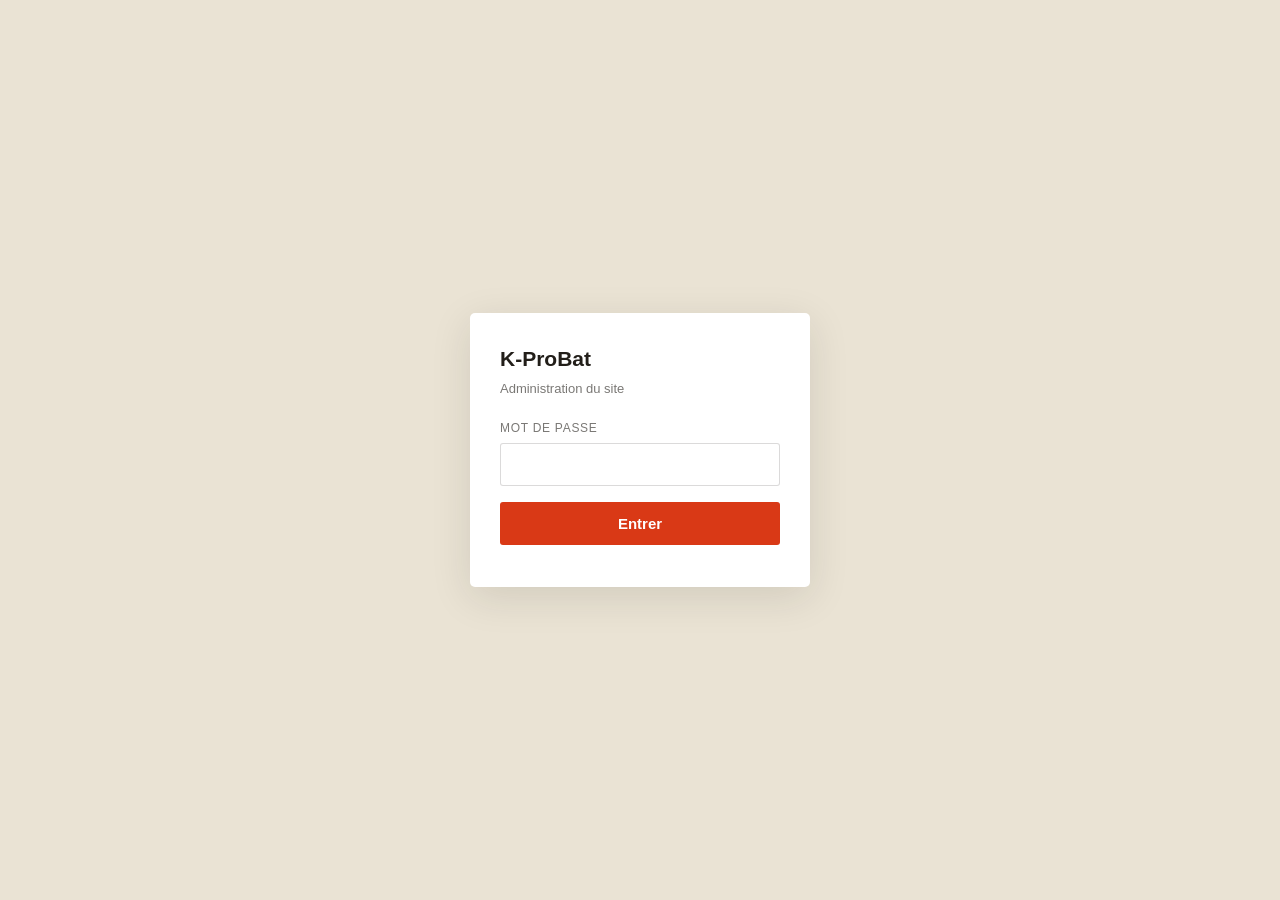
<file: src/admin.html>
<!DOCTYPE html>
<!-- ══════════════════════════════════════════════════════════════════════
     INTERFACE D'ADMINISTRATION — page privée, jamais indexée.
     Elle ne fait rien toute seule : elle parle à worker/admin.js, qui écrit
     dans le dépôt GitHub. Le déploiement habituel fait le reste.
     Pas de bibliothèque externe : tout est dans ce fichier.
     ══════════════════════════════════════════════════════════════════════ -->
<html lang="fr">
<head>
<meta charset="UTF-8">
<meta name="viewport" content="width=device-width, initial-scale=1">
<meta name="robots" content="noindex, nofollow">
<title>Administration — K-ProBat</title>
<link rel="icon" href="/assets/icons/favicon.svg" type="image/svg+xml">
<style>
:root{--ink:#221E19;--cream:#EAE3D4;--acc:#D93916;--ok:#25D366;--bord:rgba(34,30,25,.16)}
*{box-sizing:border-box}
body{margin:0;background:var(--cream);color:var(--ink);font:15px/1.55 -apple-system,BlinkMacSystemFont,'Segoe UI',Roboto,sans-serif}
button{font:inherit;cursor:pointer;border:none;border-radius:3px}
input,textarea,select{font:inherit;width:100%;padding:9px 11px;border:1px solid var(--bord);border-radius:3px;background:#fff;color:var(--ink)}
textarea{min-height:88px;resize:vertical}
label{display:block;font-size:12px;letter-spacing:.06em;text-transform:uppercase;color:rgba(34,30,25,.6);margin:12px 0 5px}

/* --- connexion --- */
#connexion{min-height:100dvh;display:flex;align-items:center;justify-content:center;padding:24px}
#connexion form{width:100%;max-width:340px;background:#fff;padding:30px;border-radius:5px;box-shadow:0 10px 40px rgba(34,30,25,.12)}
#connexion h1{margin:0 0 4px;font-size:21px}
#connexion p{margin:0 0 20px;font-size:13px;color:rgba(34,30,25,.6)}

/* --- cadre --- */
header{position:sticky;top:0;z-index:20;background:var(--ink);color:var(--cream);display:flex;align-items:center;gap:14px;padding:11px 16px;flex-wrap:wrap}
header b{font-size:14px;letter-spacing:.08em;text-transform:uppercase}
header .grandit{flex:1}
.btn{padding:10px 18px;background:var(--acc);color:#fff;font-weight:700}
.btn:disabled{opacity:.5;cursor:not-allowed}
.btn-2{background:transparent;color:var(--cream);border:1px solid rgba(234,227,212,.4);padding:9px 14px}

nav{display:flex;gap:4px;padding:10px 16px 0;flex-wrap:wrap;background:var(--cream);position:sticky;top:52px;z-index:19}
nav button{padding:9px 15px;background:transparent;border:1px solid transparent;color:rgba(34,30,25,.62);font-weight:600}
nav button[aria-selected=true]{background:#fff;border-color:var(--bord);color:var(--ink)}

main{display:grid;grid-template-columns:minmax(0,1fr) minmax(0,1fr);gap:18px;padding:16px;align-items:start}
@media (max-width:1000px){main{grid-template-columns:1fr}#apercu{display:none}}
#apercu{position:sticky;top:104px;height:calc(100dvh - 128px);background:#fff;border:1px solid var(--bord);border-radius:5px;overflow:hidden;display:flex;flex-direction:column}
#apercu .barre{display:flex;align-items:center;gap:10px;padding:8px 12px;border-bottom:1px solid var(--bord);font-size:12px;color:rgba(34,30,25,.6)}
#apercu iframe{flex:1;border:0;width:100%}

.bloc{background:#fff;border:1px solid var(--bord);border-radius:5px;padding:16px;margin-bottom:14px}
.bloc h2{margin:0 0 4px;font-size:16px}
.bloc .aide{margin:0 0 14px;font-size:13px;color:rgba(34,30,25,.6)}
.carte{display:grid;grid-template-columns:112px minmax(0,1fr);gap:14px;padding:14px 0;border-top:1px solid var(--bord)}
.carte:first-of-type{border-top:0}
.vignette{width:112px;height:112px;object-fit:cover;border-radius:3px;background:#eee;display:block;cursor:pointer;border:1px solid var(--bord)}
.vignette:hover{outline:2px solid var(--acc);outline-offset:2px}
.sous{font-size:11px;color:rgba(34,30,25,.5);text-align:center;margin-top:5px;cursor:pointer;text-decoration:underline}
.num{font-weight:800;color:var(--acc);font-size:12px;letter-spacing:.1em}

/* --- sélecteur de photo --- */
dialog{border:0;border-radius:6px;padding:0;max-width:820px;width:94vw;box-shadow:0 20px 60px rgba(0,0,0,.3)}
dialog::backdrop{background:rgba(34,30,25,.55)}
.tete{display:flex;align-items:center;gap:12px;padding:14px 18px;border-bottom:1px solid var(--bord)}
.tete h3{margin:0;font-size:16px;flex:1}
.grille{display:grid;grid-template-columns:repeat(auto-fill,minmax(128px,1fr));gap:10px;padding:16px;max-height:62vh;overflow:auto}
.grille figure{margin:0;cursor:pointer;border:2px solid transparent;border-radius:4px;overflow:hidden}
.grille figure:hover{border-color:var(--acc)}
.grille img{width:100%;height:96px;object-fit:cover;display:block}
.grille figcaption{font-size:10px;padding:4px 5px;color:rgba(34,30,25,.6);word-break:break-all}
.pied{padding:14px 18px;border-top:1px solid var(--bord);display:flex;gap:10px;align-items:center;flex-wrap:wrap}

#etat{position:fixed;left:50%;transform:translateX(-50%);bottom:22px;z-index:60;max-width:min(560px,92vw);padding:14px 18px;border-radius:4px;background:var(--ink);color:var(--cream);box-shadow:0 10px 30px rgba(0,0,0,.25);white-space:pre-line;display:none}
#etat.bien{background:#12421f}
#etat.mal{background:#7d1d0c}
/* Message DANS le sélecteur de photo : il ne disparaît jamais tout seul.
   Une erreur de téléversement doit rester lisible là où on l'a déclenchée. */
#etatPhoto{display:none;margin:0;padding:12px 18px;border-top:1px solid var(--bord);
  font-size:13.5px;line-height:1.5;white-space:pre-line}
#etatPhoto.mal{display:block;background:#fdecea;color:#7d1d0c}
#etatPhoto.bien{display:block;background:#eaf4ec;color:#12421f}
#etatPhoto.info{display:block;background:#f3f0ea;color:var(--ink)}
.cache{display:none !important}
</style>
</head>
<body>

<section id="connexion">
  <form id="formConnexion">
    <h1>K-ProBat</h1>
    <p>Administration du site</p>
    <label for="mdp">Mot de passe</label>
    <input id="mdp" type="password" autocomplete="current-password" required>
    <button class="btn" style="width:100%;margin-top:16px" type="submit">Entrer</button>
    <p id="erreurConnexion" style="color:var(--acc);margin:12px 0 0"></p>
  </form>
</section>

<div id="app" class="cache">
  <header>
    <b>K-ProBat — Administration</b>
    <span class="grandit"></span>
    <span id="compteur" style="font-size:12.5px;opacity:.75"></span>
    <button class="btn" id="publier" disabled>Publier</button>
    <button class="btn-2" id="deconnexion">Quitter</button>
  </header>

  <nav id="onglets">
    <button data-vue="bandeau" aria-selected="true">Bandeau d'accueil</button>
    <button data-vue="accueil" aria-selected="false">Accueil</button>
    <button data-vue="realisations" aria-selected="false">Réalisations</button>
    <button data-vue="siporex" aria-selected="false">Page Siporex</button>
    <button data-vue="villes" aria-selected="false">Pages villes</button>
  </nav>

  <main>
    <div id="editeur"></div>
    <div id="apercu">
      <div class="barre">
        <span id="apercuTitre">Aperçu</span>
        <span style="flex:1"></span>
        <button class="btn-2" style="color:var(--ink);border-color:var(--bord);padding:5px 10px;font-size:12px" id="rafraichir">Revoir la version en ligne</button>
      </div>
      <iframe id="cadre" title="Aperçu du site"></iframe>
    </div>
  </main>
</div>

<dialog id="choixPhoto">
  <div class="tete">
    <h3>Choisir une photo</h3>
    <button class="btn-2" style="color:var(--ink);border-color:var(--bord)" onclick="choixPhoto.close()">Fermer</button>
  </div>
  <div class="grille" id="grillePhotos"></div>
  <div class="pied">
    <button class="btn" id="boutonEnvoi">Ajouter une photo depuis mon appareil</button>
    <input type="file" id="fichier"
           accept="image/jpeg,image/png,image/webp,image/heic,image/heif,.heic,.heif" class="cache">
    <span style="font-size:12.5px;color:rgba(34,30,25,.6)">JPEG, PNG ou HEIC (iPhone). Redimensionnée automatiquement.</span>
  </div>
  <p id="etatPhoto"></p>
</dialog>

<div id="etat"></div>

<script>
(function () {
  'use strict';
  var D = null;            // les données chargées depuis le dépôt
  var vue = 'bandeau';
  var modifie = false;
  var ciblePhoto = null;   // fonction appelée quand une photo est choisie
  var cheminPhoto = null;  // chemin JSON de cette photo, pour l'aperçu direct

  var $ = function (s) { return document.querySelector(s); };
  var ech = function (s) {
    return String(s == null ? '' : s).replace(/&/g, '&amp;').replace(/</g, '&lt;')
      .replace(/>/g, '&gt;').replace(/"/g, '&quot;');
  };

  function dire(msg, genre) {
    var e = $('#etat');
    e.textContent = msg;
    e.className = genre || '';
    e.style.display = 'block';
    clearTimeout(dire.t);
    dire.t = setTimeout(function () { e.style.display = 'none'; }, genre === 'mal' ? 12000 : 6000);
  }

  function api(chemin, options) {
    return fetch('/api/admin/' + chemin, Object.assign({ headers: { 'content-type': 'application/json' } }, options || {}))
      .then(function (r) { return r.json().then(function (d) { return { http: r.status, d: d }; }); });
  }

  function marquerModifie() {
    modifie = true;
    $('#publier').disabled = false;
    $('#compteur').textContent = 'modifications non publiées';
    majTitreApercu();
  }

  /* ---- APERÇU DIRECT ---------------------------------------------------
     L'aperçu est une iframe de la MÊME origine : son document est donc
     accessible, et on peut y écrire. Chaque élément modifiable du site porte
     un attribut data-champ dont la valeur est le chemin exact dans le JSON
     (« savoirFaire.2.t », « bandeau.0.img »…). On retrouve l'élément par ce
     chemin et on le met à jour à la frappe : plus besoin d'attendre la
     reconstruction du site pour voir sa modification.
     Un champ « …alt » n'a pas d'élément à lui : il décrit la photo, donc il
     modifie l'attribut alt de l'élément marqué « …img » correspondant. */
  function elementsPour(champ) {
    var doc = $('#cadre').contentDocument;
    if (!doc) return { doc: null, els: [], attribut: null };
    var cible = champ, attribut = null;
    if (/\.alt$/.test(champ)) { cible = champ.replace(/\.alt$/, '.img'); attribut = 'alt'; }
    else if (champ === 'betonCellulaire.imgAlt') { cible = 'betonCellulaire.img'; attribut = 'alt'; }
    return {
      doc: doc,
      els: [].slice.call(doc.querySelectorAll('[data-champ="' + cible + '"]')),
      attribut: attribut,
    };
  }

  function patcher(champ, valeur) {
    var t;
    try { t = elementsPour(champ); } catch (e) { return; } // iframe pas encore prête
    if (!t.doc) return;
    t.els.forEach(function (el) {
      if (t.attribut === 'alt') { el.setAttribute('alt', valeur); return; }
      if (el.tagName === 'IMG') {
        var dossier = champ === 'partage.img' ? '/assets/og/' : '/assets/img/';
        el.setAttribute('src', dossier + valeur);
        return;
      }
      // Les paragraphes de la section béton cellulaire contiennent du gras :
      // on garde donc le HTML pour ces champs, du texte simple pour les autres.
      if (/[<>]/.test(valeur)) el.innerHTML = valeur; else el.textContent = valeur;
    });
  }

  // Réapplique TOUTES les valeurs courantes : après un changement de page
  // dans l'aperçu, le document est neuf et ne connaît pas le brouillon.
  function rejouerToutLeBrouillon() {
    if (!D) return;
    var c = D.contenu;
    (c.bandeau || []).forEach(function (b, i) {
      patcher('bandeau.' + i + '.img', b.img); patcher('bandeau.' + i + '.alt', b.alt);
    });
    c.savoirFaire.forEach(function (m, i) {
      patcher('savoirFaire.' + i + '.img', m.img);
      patcher('savoirFaire.' + i + '.t', m.t);
      patcher('savoirFaire.' + i + '.tech', m.tech);
    });
    c.realisations.forEach(function (r, i) {
      patcher('realisations.' + i + '.img', r.img);
      patcher('realisations.' + i + '.t', r.t);
      patcher('realisations.' + i + '.meta', r.meta);
    });
    var bc = c.betonCellulaire;
    ['p1', 'p2', 'p3', 'chiffre', 'chiffreTexte', 'img'].forEach(function (k) {
      patcher('betonCellulaire.' + k, bc[k]);
    });
    patcher('betonCellulaire.imgAlt', bc.imgAlt);
    ['photo1', 'photo2', 'photo3'].forEach(function (k) {
      var ph = c.pagePilier[k];
      patcher('pagePilier.' + k + '.img', ph.img);
      patcher('pagePilier.' + k + '.legende', ph.legende);
      patcher('pagePilier.' + k + '.alt', ph.alt);
    });
  }

  function majTitreApercu() {
    $('#apercuTitre').textContent = modifie
      ? 'Aperçu de vos modifications (non publiées)'
      : 'Version en ligne';
    $('#apercuTitre').style.color = modifie ? 'var(--acc)' : '';
  }

  /* ---- connexion ------------------------------------------------------- */
  $('#formConnexion').addEventListener('submit', function (ev) {
    ev.preventDefault();
    api('connexion', { method: 'POST', body: JSON.stringify({ motDePasse: $('#mdp').value }) })
      .then(function (r) {
        if (!r.d.ok) { $('#erreurConnexion').textContent = r.d.erreur || 'Connexion impossible.'; return; }
        $('#connexion').classList.add('cache');
        $('#app').classList.remove('cache');
        charger();
      })
      .catch(function () { $('#erreurConnexion').textContent = 'Le site ne répond pas.'; });
  });

  $('#deconnexion').addEventListener('click', function () {
    if (modifie && !confirm('Des modifications ne sont pas publiées. Quitter quand même ?')) return;
    api('deconnexion', { method: 'POST' }).then(function () { location.reload(); });
  });

  /* ---- chargement ------------------------------------------------------ */
  function charger() {
    api('contenu').then(function (r) {
      if (!r.d.ok) { dire(r.d.erreur || 'Chargement impossible.', 'mal'); return; }
      D = r.d;
      dessiner();
      $('#cadre').src = '/';
    });
  }

  // Recharger la page remet la version PUBLIÉE : on réapplique donc aussitôt
  // le brouillon, sinon l'utilisateur verrait ses modifications disparaître.
  $('#cadre').addEventListener('load', function () {
    if (/[?&]enligne=/.test($('#cadre').src)) return; // comparaison volontaire
    setTimeout(rejouerToutLeBrouillon, 60);
  });

  // « Revoir la version en ligne » : on recharge SANS réappliquer, pour
  // comparer avec ce qui est réellement publié.
  $('#rafraichir').addEventListener('click', function () {
    var garde = modifie;
    modifie = false;
    $('#cadre').src = $('#cadre').src.split('?')[0] + '?enligne=' + Date.now();
    setTimeout(function () { modifie = garde; majTitreApercu(); }, 1200);
    $('#apercuTitre').textContent = 'Version en ligne';
    $('#apercuTitre').style.color = '';
  });

  /* ---- sélecteur de photo --------------------------------------------- */
  function ouvrirPhotos(surChoix, chemin) {
    ciblePhoto = surChoix;
    cheminPhoto = chemin || null;
    $('#grillePhotos').innerHTML = D.photos.map(function (n) {
      return '<figure data-nom="' + ech(n) + '"><img src="/assets/img/' + encodeURIComponent(n) +
        '" alt="" loading="lazy"><figcaption>' + ech(n) + '</figcaption></figure>';
    }).join('');
    direPhoto('');                       // on repart d'un message vide
    // showModal() sur une boîte déjà ouverte lève une erreur : après un envoi,
    // on ne fait que rafraîchir la grille.
    if (!$('#choixPhoto').open) $('#choixPhoto').showModal();
  }

  $('#grillePhotos').addEventListener('click', function (ev) {
    var f = ev.target.closest('figure');
    if (!f || !ciblePhoto) return;
    ciblePhoto(f.dataset.nom);
    if (cheminPhoto) patcher(cheminPhoto, f.dataset.nom);
    $('#choixPhoto').close();
    marquerModifie();
    dessiner();
  });

  $('#boutonEnvoi').addEventListener('click', function () { $('#fichier').click(); });

  /* ---- téléversement d'une photo --------------------------------------
     Message affiché DANS le sélecteur, et qui ne s'efface jamais tout seul :
     une erreur ici doit rester lisible sous les yeux, à l'endroit où on l'a
     déclenchée. C'est `dire()` qui sert aux messages fugaces de la page. */
  function direPhoto(msg, genre) {
    var e = $('#etatPhoto');
    e.textContent = msg || '';
    e.className = msg ? (genre || 'info') : '';
  }

  var EXT_HEIC = /\.(heic|heif)$/i;
  var estHeic = function (f) {
    return EXT_HEIC.test(f.name || '') || /hei[cf]/i.test(f.type || '');
  };

  // Message d'aide, affiché seulement quand le navigateur ne SAIT PAS lire le
  // HEIC. Safari (iPhone, Mac récent) le lit ; Chrome et Firefox non.
  var AIDE_HEIC =
    'Cette photo est au format HEIC (format par défaut de l\'iPhone) et ce '
    + 'navigateur ne sait pas l\'ouvrir.\n\n'
    + 'Trois façons de s\'en sortir, au choix :\n'
    + '• Ouvrir cette page sur l\'iPhone lui-même (Safari sait lire le HEIC).\n'
    + '• Se l\'envoyer par WhatsApp ou par e-mail : la photo arrive en JPEG.\n'
    + '• Sur l\'iPhone : Réglages → Appareil photo → Formats → « Le plus '
    + 'compatible ». Les photos suivantes seront prises en JPEG.';

  // Décode le fichier en quelque chose que le canvas sait dessiner.
  // createImageBitmap d'abord : c'est LUI qui sait lire le HEIC là où le
  // système le sait (Safari). <img> ensuite, pour les navigateurs plus âgés.
  function decoder(fichier) {
    var parImage = function () {
      return new Promise(function (resolve, reject) {
        var img = new Image();
        var url = URL.createObjectURL(fichier);
        img.onload = function () { URL.revokeObjectURL(url); resolve(img); };
        img.onerror = function () {
          URL.revokeObjectURL(url);
          reject(new Error(estHeic(fichier) ? AIDE_HEIC : 'Photo illisible : le format n\'est pas reconnu.'));
        };
        img.src = url;
      });
    };
    if (typeof createImageBitmap !== 'function') return parImage();
    return createImageBitmap(fichier).catch(parImage);
  }

  // Redimensionne et compresse dans le navigateur : une photo de téléphone
  // fait 4 à 8 Mo, elle rendrait le site lent et dépasserait la limite.
  function preparer(fichier) {
    return decoder(fichier).then(function (src) {
      var max = 1600;
      var l = src.width, h = src.height;
      if (!l || !h) throw new Error('Photo illisible : dimensions inconnues.');
      if (l > max) { h = Math.round(h * max / l); l = max; }
      var c = document.createElement('canvas');
      c.width = l; c.height = h;
      c.getContext('2d').drawImage(src, 0, 0, l, h);
      if (src.close) src.close();
      var q = 0.85, url;
      do { url = c.toDataURL('image/jpeg', q); q -= 0.07; }
      while (url.length * 0.75 > 250 * 1024 && q > 0.5);

      // Un canvas qui échoue (mémoire, image trop grande sur iOS) ne lève pas
      // d'erreur : il renvoie « data:, ». Sans ce contrôle, cette chaîne part
      // vers GitHub comme si c'était une photo, et l'échec est incompréhensible.
      // 512 caractères : très en dessous de la plus petite photo réelle
      // (une photo de chantier compressée en fait ~200 000), mais très
      // au-dessus de ce que produit un canvas en échec.
      if (!/^data:image\/jpeg;base64,[A-Za-z0-9+/=]+$/.test(url) || url.length < 512) {
        throw new Error(
          'Le navigateur n\'a pas réussi à convertir cette photo : le résultat '
          + 'est vide.\n\nC\'est en général une photo trop grande pour la '
          + 'mémoire de l\'appareil. Réessayez avec une photo plus légère.');
      }
      return url;
    });
  }

  $('#fichier').addEventListener('change', function (ev) {
    var f = ev.target.files[0];
    if (!f) return;
    var nom = prompt(
      'Nom du fichier ?\n\nMinuscules, chiffres et tirets, sans accent. Exemple :\nbeton-cellulaire-elevation-peronnas.jpg',
      f.name.toLowerCase().replace(/\.(jpe?g|png|webp)$/i, '').normalize('NFD').replace(/[̀-ͯ]/g, '')
        .replace(/[^a-z0-9]+/g, '-').replace(/^-+|-+$/g, '').slice(0, 60) + '.jpg');
    if (!nom) return;

    // Une photo du même nom existe déjà : on ne l'écrase JAMAIS en silence.
    // Elle peut servir ailleurs sur le site — la remplacer changerait ces
    // endroits-là aussi, sans que personne ne l'ait demandé.
    var ecraser = D.photos.indexOf(nom) !== -1;
    if (ecraser && !confirm(
        'Une photo nommée « ' + nom + ' » existe déjà.\n\n'
        + 'La remplacer changera cette photo PARTOUT où elle est utilisée sur '
        + 'le site.\n\nRemplacer quand même ?\n'
        + '(Annuler : relancez l\'envoi et choisissez un autre nom.)')) {
      direPhoto('Envoi annulé. La photo « ' + nom + ' » n\'a pas été touchée.', 'info');
      ev.target.value = '';
      return;
    }

    direPhoto('Préparation de la photo…', 'info');
    preparer(f)
      .then(function (donnees) {
        direPhoto('Envoi en cours…', 'info');
        return api('photo', {
          method: 'POST',
          body: JSON.stringify({ nom: nom, donnees: donnees, ecraser: ecraser }),
        });
      })
      .then(function (r) {
        if (!r.d.ok) { direPhoto(r.d.erreur || 'Envoi impossible.', 'mal'); return; }
        if (D.photos.indexOf(r.d.nom) === -1) D.photos.push(r.d.nom);
        D.photos.sort();
        var cible = ciblePhoto, chemin = cheminPhoto;
        ouvrirPhotos(cible, chemin);
        direPhoto(r.d.remplacee
          ? 'Photo « ' + r.d.nom + ' » remplacée. Elle est à jour partout où elle est utilisée.'
          : 'Photo ajoutée. Choisissez-la dans la liste pour l\'utiliser.', 'bien');
      })
      .catch(function (e) { direPhoto(e.message, 'mal'); });
    ev.target.value = '';
  });

  /* ---- champs ---------------------------------------------------------- */
  function champ(etiquette, valeur, surChangement, multiligne, chemin) {
    var id = 'c' + Math.random().toString(36).slice(2);
    setTimeout(function () {
      var el = document.getElementById(id);
      if (!el) return;
      el.addEventListener('input', function () {
        surChangement(el.value);
        if (chemin) patcher(chemin, el.value);
        marquerModifie();
      });
    });
    return '<label for="' + id + '">' + ech(etiquette) + '</label>' +
      (multiligne
        ? '<textarea id="' + id + '">' + ech(valeur) + '</textarea>'
        : '<input id="' + id + '" value="' + ech(valeur) + '">');
  }

  function bloc(titre, aide, corps) {
    return '<div class="bloc"><h2>' + ech(titre) + '</h2><p class="aide">' + ech(aide) + '</p>' + corps + '</div>';
  }

  function vignette(nomPhoto, surChoix, chemin) {
    var id = 'v' + Math.random().toString(36).slice(2);
    setTimeout(function () {
      var el = document.getElementById(id);
      if (el) el.addEventListener('click', function () { ouvrirPhotos(surChoix, chemin); });
    });
    return '<div><img class="vignette" id="' + id + '" src="/assets/img/' + encodeURIComponent(nomPhoto) +
      '" alt=""><div class="sous" onclick="document.getElementById(\'' + id + '\').click()">changer</div></div>';
  }

  /* ---- vues ------------------------------------------------------------ */
  function vueBandeau() {
    var c = D.contenu;
    var photos = c.bandeau.map(function (b, i) {
      return '<div class="carte">' + vignette(b.img, function (n) { b.img = n; }, 'bandeau.' + i + '.img') +
        '<div><span class="num">PHOTO ' + (i + 1) + '</span>' +
        champ('Description de la photo (pour Google et les malvoyants)', b.alt,
          function (v) { b.alt = v; }, true, 'bandeau.' + i + '.alt') +
        '</div></div>';
    }).join('');

    var pa = c.partage;
    var partage = '<div class="carte">' +
      '<div><img class="vignette" id="vPartage" src="/assets/og/' + encodeURIComponent(pa.img) + '" alt="">' +
      '<div class="sous">image fixe</div></div>' +
      '<div>' + champ('Texte affiché avec l\'aperçu', pa.alt, function (v) { pa.alt = v; }, true, 'partage.alt') +
      '<p class="aide" style="margin-top:10px">Cette image apparaît quand on partage un lien du site sur WhatsApp, Facebook ou LinkedIn. Elle a un format particulier (1200 × 630) : pour la remplacer, passez par le développeur.</p>' +
      '</div></div>';

    return bloc('Les 6 photos du bandeau d\'accueil',
      'La mosaïque derrière le titre K-PROBAT, tout en haut du site. Cliquez sur une photo pour la remplacer.', photos) +
      bloc('Aperçu de partage', 'Ce que voient WhatsApp et les réseaux sociaux quand on partage un lien.', partage);
  }

  function vueAccueil() {
    var c = D.contenu;
    var metiers = c.savoirFaire.map(function (m, i) {
      return '<div class="carte">' + vignette(m.img, function (n) { m.img = n; }, 'savoirFaire.' + i + '.img') +
        '<div><span class="num">' + String(i + 1).padStart(2, '0') + '</span>' +
        champ('Titre (court — un titre long est coupé)', m.t, function (v) { m.t = v; }, false, 'savoirFaire.' + i + '.t') +
        champ('Sous-titre', m.tech, function (v) { m.tech = v; }, false, 'savoirFaire.' + i + '.tech') +
        '</div></div>';
    }).join('');

    var bc = c.betonCellulaire;
    var section = '<div class="carte">' + vignette(bc.img, function (n) { bc.img = n; }, 'betonCellulaire.img') + '<div>' +
      champ('Description de la photo (pour Google et les malvoyants)', bc.imgAlt, function (v) { bc.imgAlt = v; }, true, 'betonCellulaire.imgAlt') +
      '</div></div>' +
      champ('Paragraphe 1', bc.p1, function (v) { bc.p1 = v; }, true, 'betonCellulaire.p1') +
      champ('Paragraphe 2 — phrase partenaires (validée, à ne pas reformuler)', bc.p2, function (v) { bc.p2 = v; }, true, 'betonCellulaire.p2') +
      champ('Paragraphe 3 — phrase 15 ans (validée, à ne pas reformuler)', bc.p3, function (v) { bc.p3 = v; }, true, 'betonCellulaire.p3') +
      champ('Grand chiffre', bc.chiffre, function (v) { bc.chiffre = v; }, false, 'betonCellulaire.chiffre') +
      champ('Phrase sous le chiffre', bc.chiffreTexte, function (v) { bc.chiffreTexte = v; }, true, 'betonCellulaire.chiffreTexte');

    return bloc('Les 8 métiers', 'Cliquez sur une photo pour la remplacer. L\'ordre des cartes est l\'ordre de la liste.', metiers) +
      bloc('Section béton cellulaire', 'Le bloc de l\'accueil qui renvoie vers la page Siporex.', section);
  }

  function vueRealisations() {
    var lignes = D.contenu.realisations.map(function (r, i) {
      return '<div class="carte">' + vignette(r.img, function (n) { r.img = n; }, 'realisations.' + i + '.img') +
        '<div><span class="num">' + String(i + 1).padStart(2, '0') + '</span>' +
        champ('Titre du chantier', r.t, function (v) { r.t = v; }, false, 'realisations.' + i + '.t') +
        champ('Lieu et année', r.meta, function (v) { r.meta = v; }, false, 'realisations.' + i + '.meta') +
        '</div></div>';
    }).join('');
    return bloc('Galerie des réalisations',
      'Huit chantiers. La disposition en quinconce est fixe : seuls la photo, le titre et l\'année changent.', lignes);
  }

  function vueSiporex() {
    var p = D.contenu.pagePilier;
    var corps = ['photo1', 'photo2', 'photo3'].map(function (cle, i) {
      var ph = p[cle];
      return '<div class="carte">' + vignette(ph.img, function (n) { ph.img = n; }, 'pagePilier.' + cle + '.img') +
        '<div><span class="num">PHOTO ' + (i + 1) + '</span>' +
        champ('Légende affichée sous la photo', ph.legende, function (v) { ph.legende = v; }, false, 'pagePilier.' + cle + '.legende') +
        champ('Description de la photo (pour Google et les malvoyants)', ph.alt, function (v) { ph.alt = v; }, true, 'pagePilier.' + cle + '.alt') +
        '</div></div>';
    }).join('');
    return bloc('Page Siporex & Ytong', 'Les trois photos de la page. Le texte de la page se modifie avec le développeur.', corps);
  }

  function vueVilles() {
    return D.villes.villes.map(function (v) {
      return bloc(v.nom + ' (' + v.cp + ')', 'Page /maconnerie-' + v.slug,
        champ('Distance depuis Montagnat', v.distance, function (x) { v.distance = x; }) +
        champ('Introduction', v.intro, function (x) { v.intro = x; }, true) +
        champ('Le bâti local', v.contexte, function (x) { v.contexte = x; }, true) +
        champ('Un chantier du secteur', v.chantier, function (x) { v.chantier = x; }, true) +
        champ('Question fréquente', v.question, function (x) { v.question = x; }) +
        champ('Réponse', v.reponse, function (x) { v.reponse = x; }, true));
    }).join('');
  }

  function dessiner() {
    if (!D) return;
    var rendus = {
      bandeau: vueBandeau, accueil: vueAccueil, realisations: vueRealisations,
      siporex: vueSiporex, villes: vueVilles,
    };
    $('#editeur').innerHTML = rendus[vue]();
    var page = vue === 'siporex' ? '/maconnerie-beton-cellulaire-siporex-ytong' : '/';
    var cadre = $('#cadre');
    if (cadre.src.split('?')[0].replace(location.origin, '') !== page) cadre.src = page;
    majTitreApercu();
  }

  $('#onglets').addEventListener('click', function (ev) {
    var b = ev.target.closest('button[data-vue]');
    if (!b) return;
    vue = b.dataset.vue;
    [].forEach.call(this.querySelectorAll('button'), function (x) {
      x.setAttribute('aria-selected', String(x === b));
    });
    dessiner();
  });

  /* ---- publication ----------------------------------------------------- */
  $('#publier').addEventListener('click', function () {
    var b = $('#publier');
    b.disabled = true;
    b.textContent = 'Publication…';
    api('enregistrer', { method: 'POST', body: JSON.stringify({ contenu: D.contenu, villes: D.villes }) })
      .then(function (r) {
        b.textContent = 'Publier';
        if (!r.d.ok) { dire(r.d.erreur || 'Publication refusée.', 'mal'); b.disabled = false; return; }
        modifie = false;
        $('#compteur').textContent = 'à jour';
        dire(r.d.message, 'bien');
        majTitreApercu();
      })
      .catch(function () { b.textContent = 'Publier'; b.disabled = false; dire('Le site ne répond pas.', 'mal'); });
  });

  window.addEventListener('beforeunload', function (ev) {
    if (modifie) { ev.preventDefault(); ev.returnValue = ''; }
  });
})();
</script>
</body>
</html>
</file>
